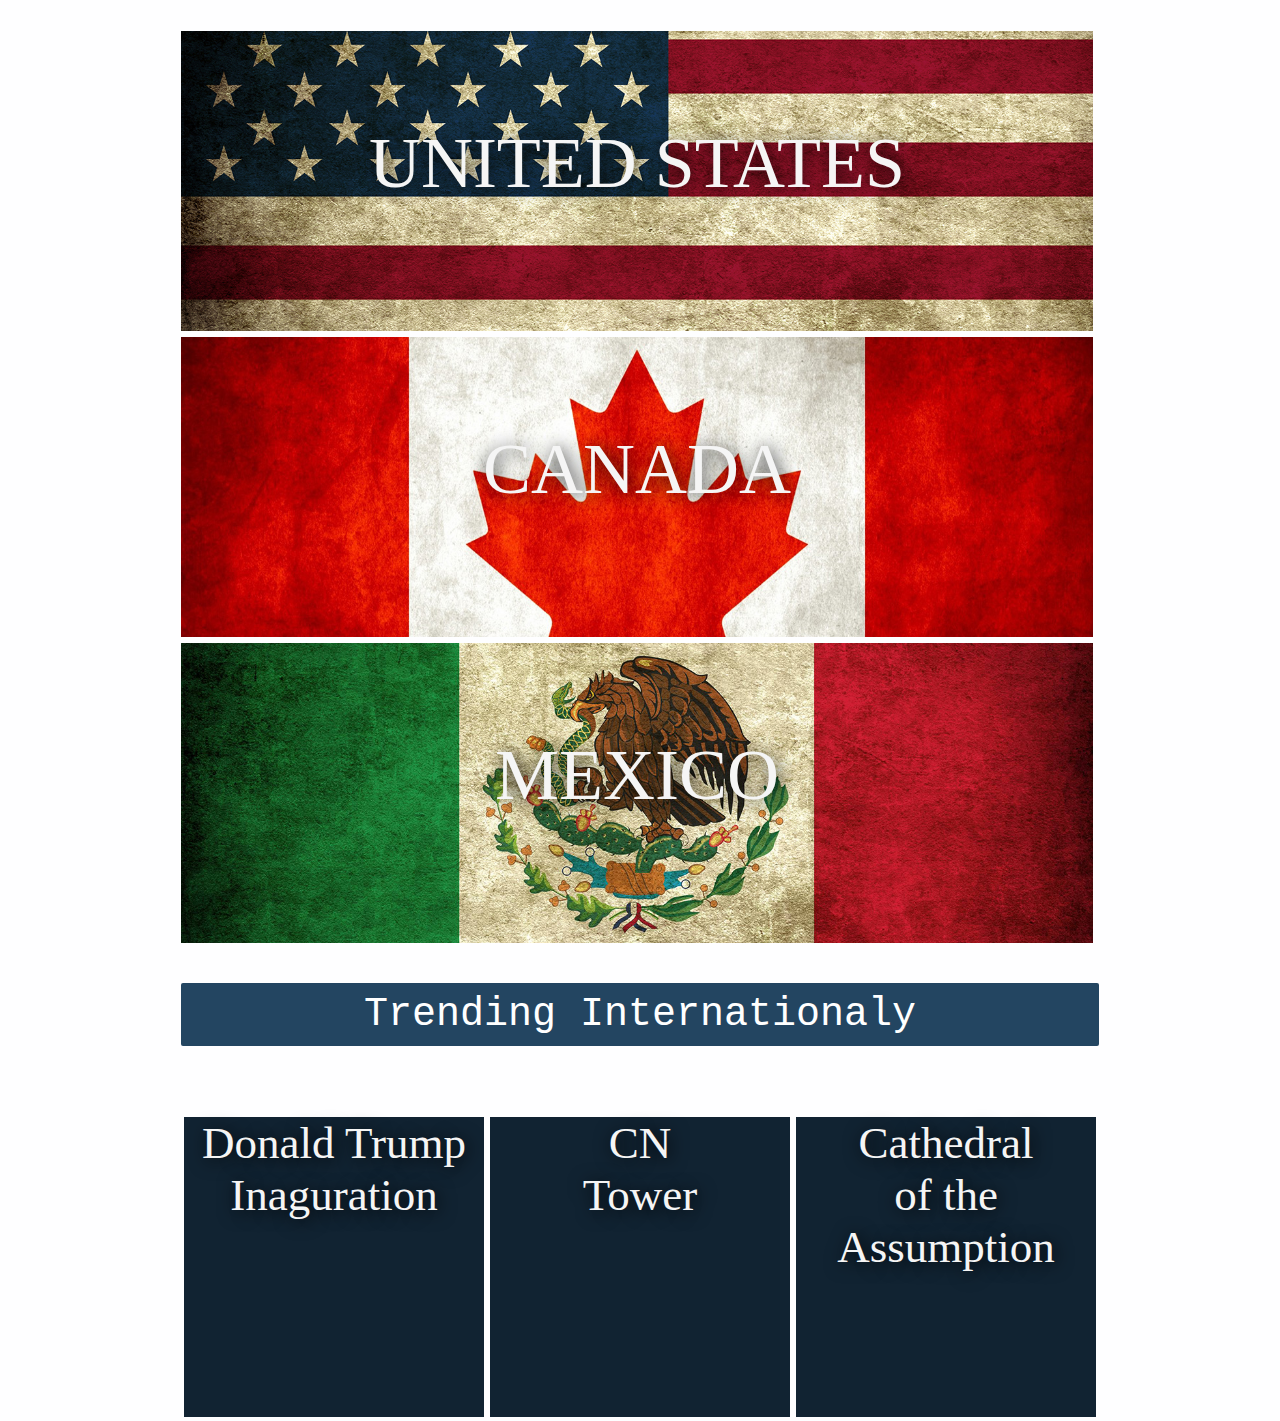
<file: Clamber/CNT/index.html>
<!DOCTYPE html>

<html>

<title>United States</title>

<head>
  <link rel ="stylesheet" href="style.css" type ="text/css">

 </head>

<body>

 <div class="wrapper">

<a href="/Clamber/US">
<div class="cntryboxes" id="a">
<div class="boxtxt">UNITED STATES</div>
</div>
</a>
  <div class="cntryboxes" id="b">
<div class="boxtxt">CANADA</div>
</div>

<div class="cntryboxes" id="c">
<div class="boxtxt">MEXICO</div>
</div>

 <p>Trending Internationaly</p>

    </div>
    <!-- eventually updated by what is most popular-->

  <div class="trend">

<div id ="row1">
<div class="squs" id="a1"><span>Donald Trump<br/>Inaguration</span></div>
</div>

<div id ="row2">
<div class="squs" id="a2"><span>CN<br/>Tower</span></div>
</div>

<div id ="row3">
<div class="squs" id="a3"><span>Cathedral<br/>of the<br/>Assumption</span></div>
</div>

</div>



</body>

</html>
</file>
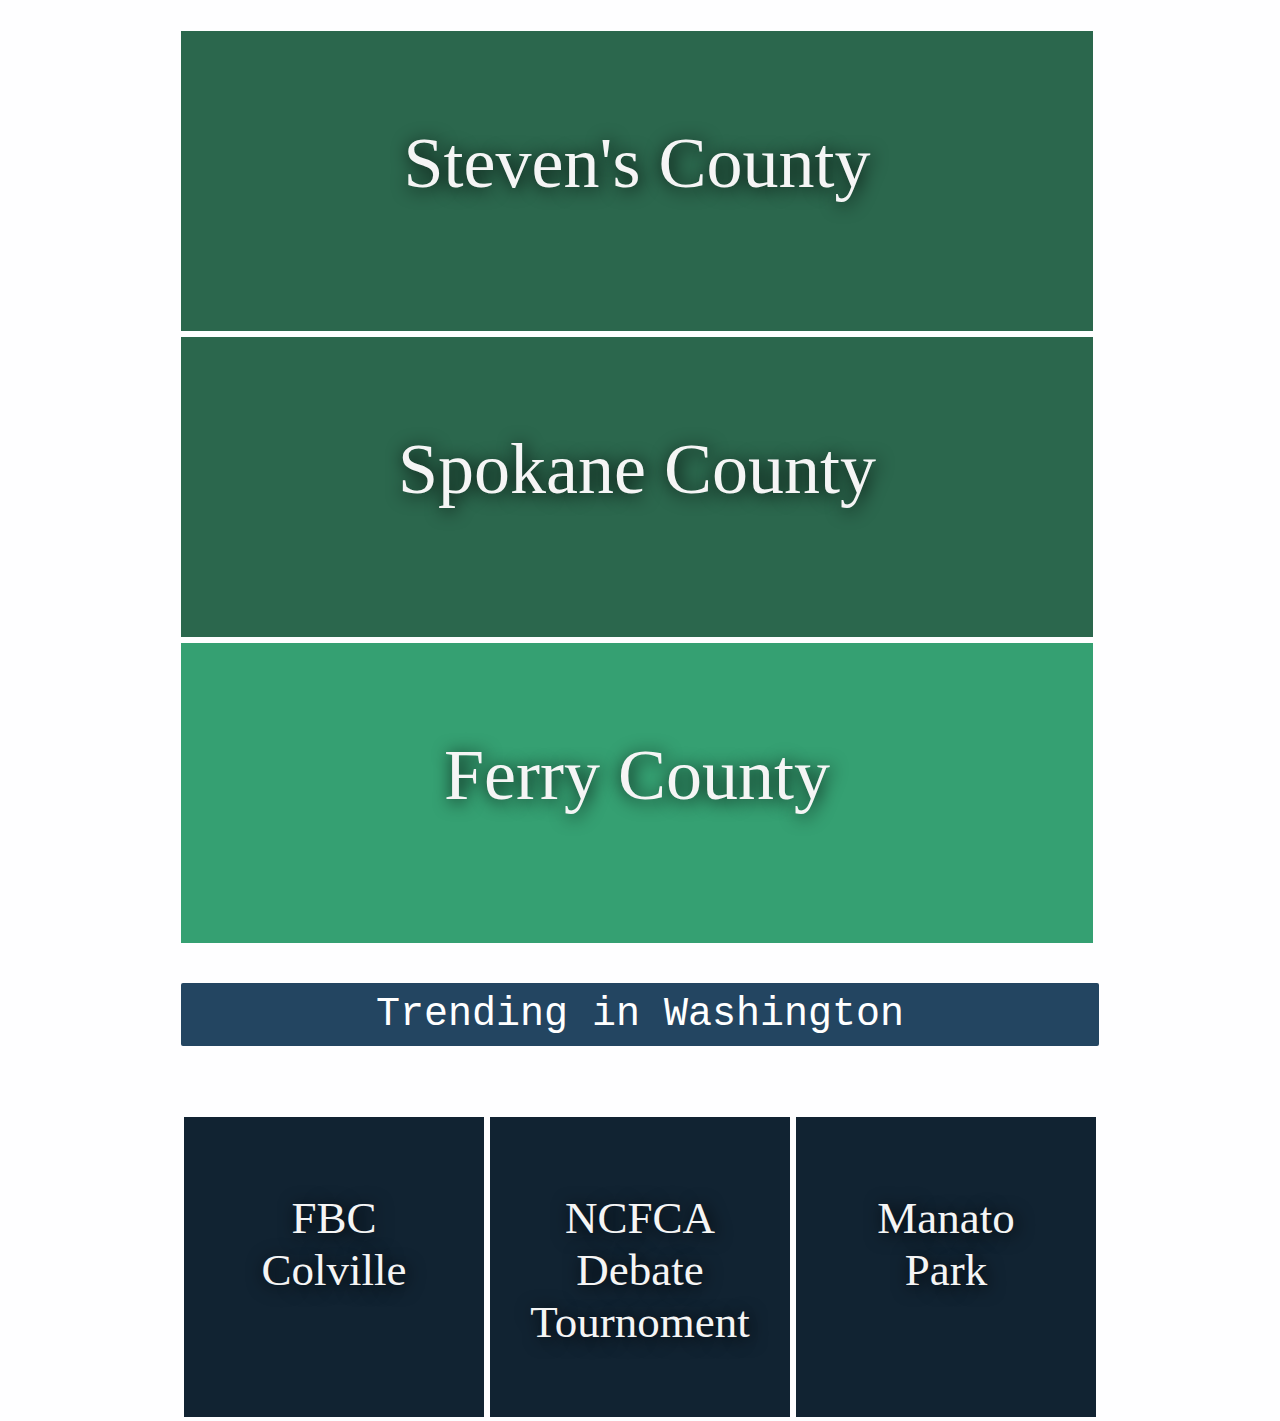
<file: Clamber/NorthEast/index.html>
<!DOCTYPE html>
<html>
<title>North East</title>
<head>
  <link rel ="stylesheet" href="style.css" type ="text/css">
  </head>
<body>
  <div class="wrapper">
<a href="/Clamber/StevensCounty"><div class="cntryboxes" id="a"><div class="boxtxt">Steven's County</div>
</div>
</a>
  <div class="cntryboxes" id="b"><div class="boxtxt">Spokane County</div></div>
    <div class="cntryboxes" id="c"><div class="boxtxt">Ferry County</div></div>
   <p>Trending in Washington</p>
    </div>
    <!-- eventually updated by what is most popular-->
  <div class="trend">
  <div id ="row1"><div class="squs" id="a1"><div>FBC<br/>Colville</div></div></div>
    <div id ="row2"><div class="squs" id="a2"><div>NCFCA<br/>Debate Tournoment</div></div></div>
    <div id ="row3"><div class="squs" id="a3"><div>Manato<br/>Park</div></div></div>
    </div>


</body>
</html>
</file>
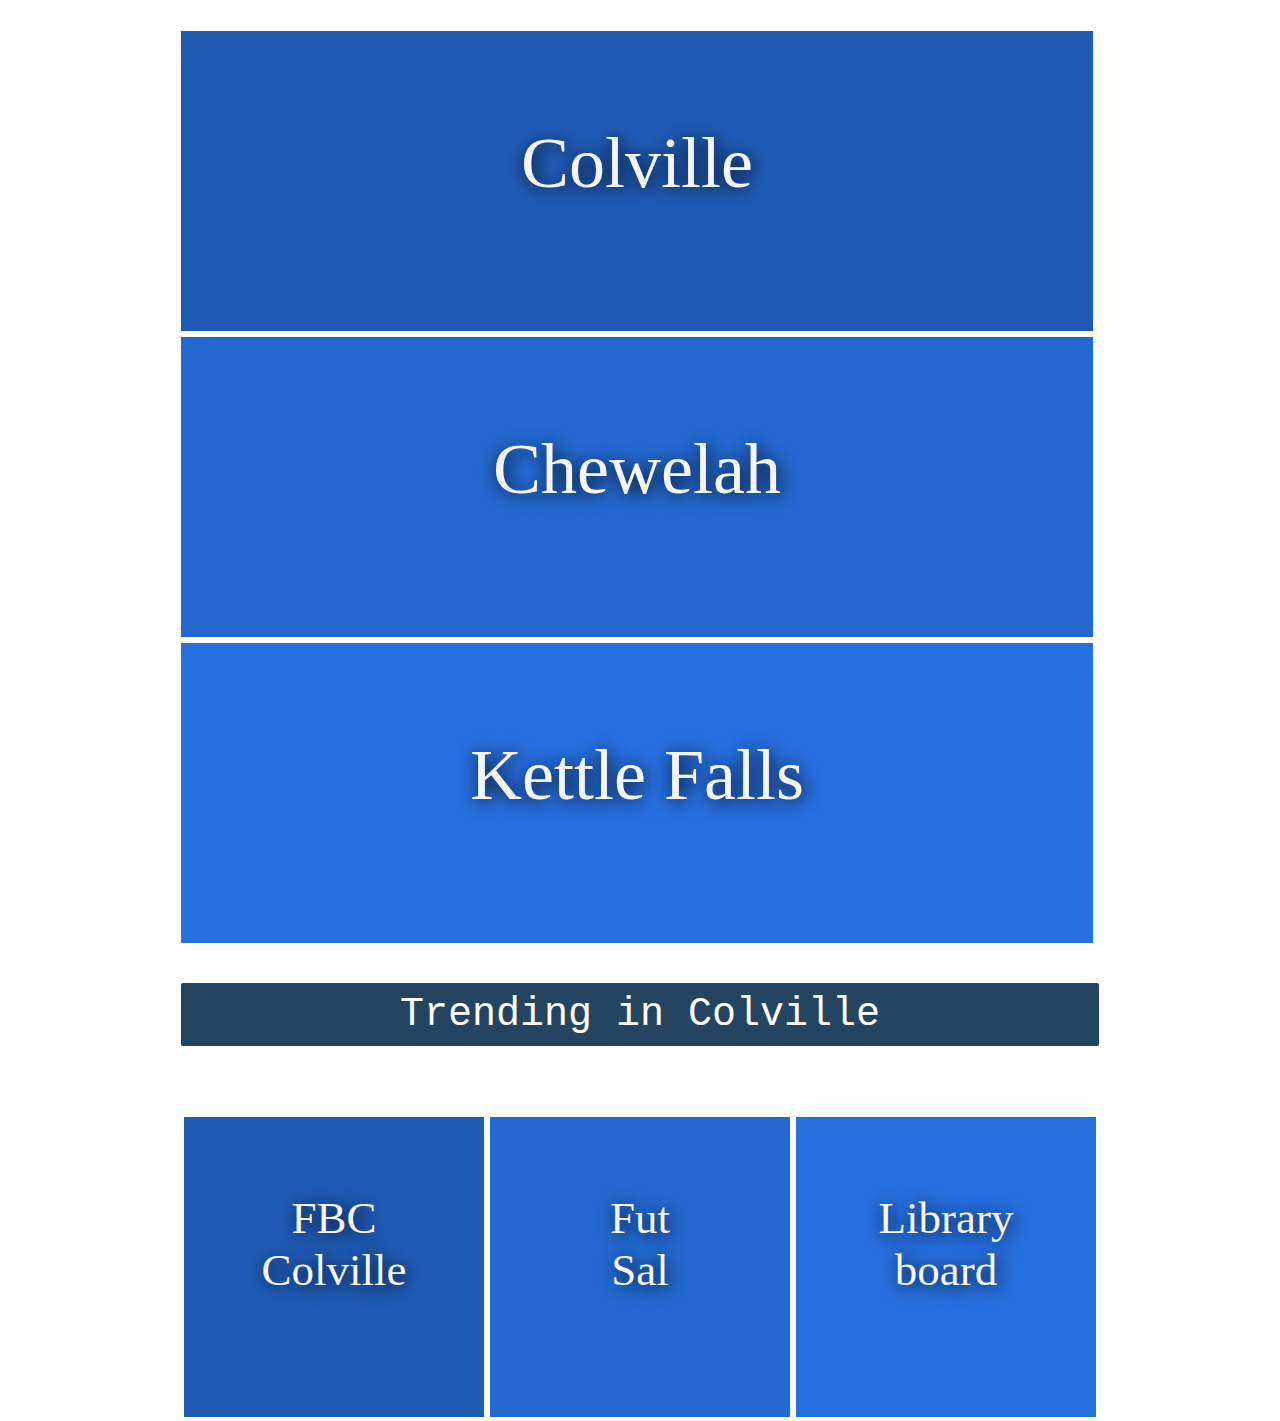
<file: Clamber/StevensCounty/index.html>
<!DOCTYPE html>
<html>
<title>Steven's County</title>
<head>
  <link rel ="stylesheet" href="style.css" type ="text/css">
  </head>
<body>
  <div class="wrapper">
<a href="/Clamber/Colville"><div class="cntryboxes" id="a"><div class="boxtxt">Colville</div>
</div>
</a>
  <div class="cntryboxes" id="b"><div class="boxtxt">Chewelah</div></div>
    <div class="cntryboxes" id="c"><div class="boxtxt">Kettle Falls</div></div>
   <p>Trending in Colville</p>
    </div>
    <!-- eventually updated by what is most popular-->
  <div class="trend">
  <div id ="row1"><div class="squs" id="a1"><div>FBC<br/>Colville</div></div></div>
    <div id ="row2"><div class="squs" id="a2"><div>Fut<br/>Sal</div></div></div>
    <div id ="row3"><div class="squs" id="a3"><div>Library<br/>board</div></div></div>
    </div>


</body>
</html>
</file>
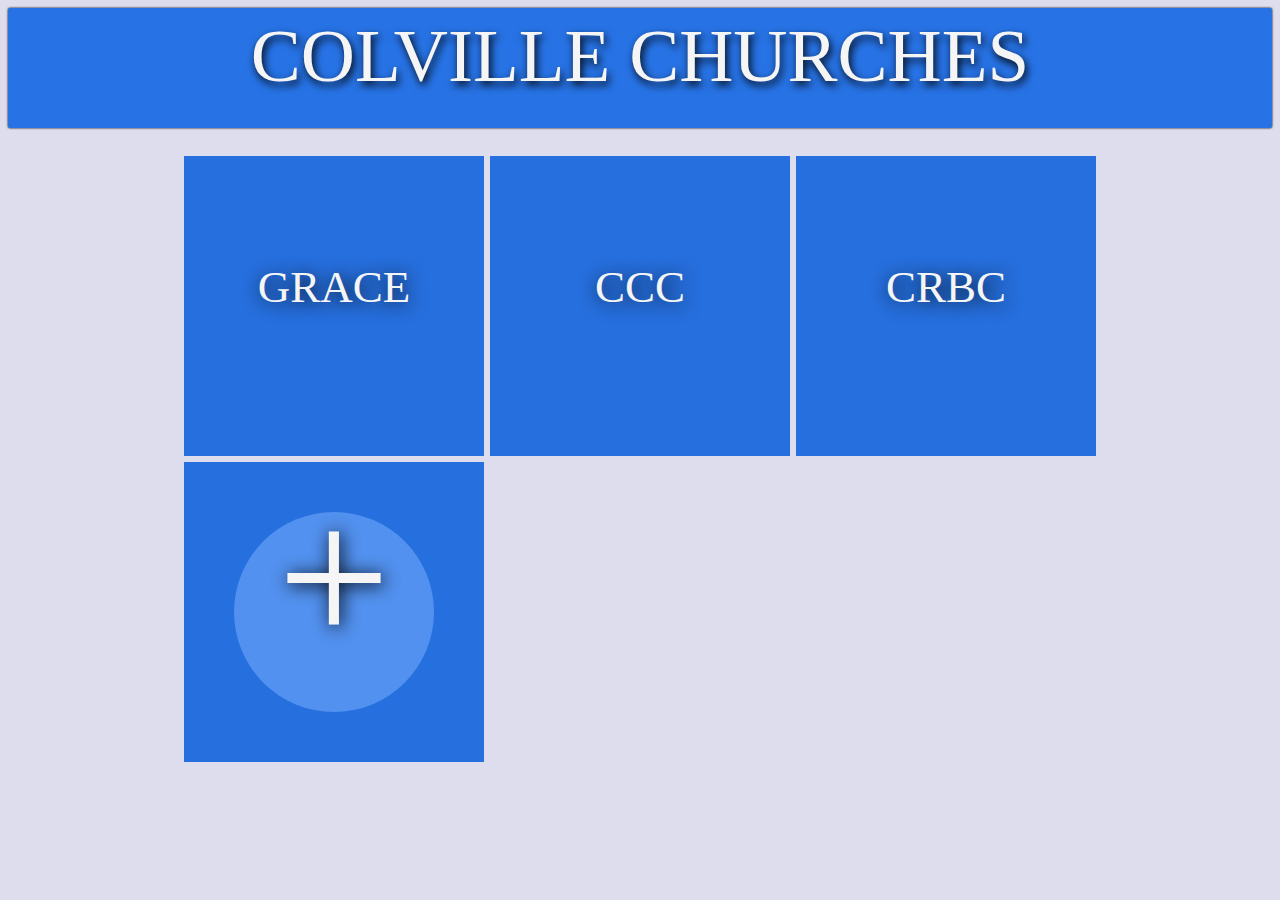
<file: Clamber/Colville/churches/index.html>
<!DOCTYPE html>
<html>
<head>
<link rel="stylesheet" type="text/css" href="style.css">
</head>
  <title>Clamber Colville</title>
<body>
  <div class="menubar"><div id="colville">COLVILLE CHURCHES</div></div>
<div class="wrapper">
<div class = "row1">
<div id="a1"><div class="boxtxt">GRACE</div></div>
</div>
<div class = "row2">
<div id="a2"><div class="boxtxt" >CCC</div></div>
</div>
<div class = "row3">
<div id="a3"><div class="boxtxt">CRBC</div></div>
</div>
</div>
<script src="jquery.min.js"></script>
<script src="app.js"></script>
</body>
</html>
</file>
<file: Clamber/CNT/style.css>
body{

background-color:#FEFEFF;

}

.wrapper{

width:918px;

height:100%;

margin:25px auto;

background-color:#FEFEFF;

  padding:3px;
}

.cntryboxes {

filter: drop-shadow(0px 0px 3px black 2px);

height: 300px;

width: 912px;

background-size: 912px 300px;

}

.cntryboxes:hover {

background-size: 918px 306px;

}

.wrapper a {

text-decoration:none;

}

.boxtxt {
margin: 3px 3px 3px 3px;

padding-top: 10%;

color: whitesmoke;
font-family: "Arial Black", Myriad, cuckoo, boulder, fantasy;
font-size: 72px;
    text-shadow: 2px 2px 18px black;
text-align: center;
}
#a{


background-image: url("us_flag1.jpg");

}

#b {

margin: 6px 0px 6px 0px;

background-image: url("canada_flag.jpg");

}

#c{
background-image: url("mexico_flag.jpg");

}

.wrapper p{
text-align: center;
font-size: 40px;
font-family: monospace;
background-color: #234561;
border-radius: 2px;
color: white;
padding: 9px;

}

.squs{
background-color: #112332;
margin: 3px;
height: 300px;
width: 300px;
text-align: center;
font-size: 30px;

}


.squs span{

 padding-top: 35%;
color: whitesmoke;
font-family: Arial Black, Myriad, cuckoo, boulder, fantasy;
font-size: 45px;
text-shadow: 2px 2px 18px black;



}

.trend{

width:918px;

margin:25px auto;

position: relative;

}
#row1, #row2, #row3{

float:left;


}
</file>
<file: Clamber/NorthEast/style.css>
body{
background-color:#FEFEFF;

}
.wrapper{
width:918px;
height:100%;
margin:25px auto;
background-color:#FEFEFF;
  padding:3px;
}
.cntryboxes {
  filter: drop-shadow(0px 0px 3px black 2px);
    height: 300px;
    width: 912px;
  background-size: 912px 300px;
}
.cntryboxes:hover {
background-size: 918px 306px;
}
.wrapper a {
text-decoration:none;
}
.boxtxt {
     margin: 3px 3px 3px 3px;
    padding-top: 10%;
    color: whitesmoke;
    font-family: Arial Black, Myriad, cuckoo, boulder, fantasy;
    font-size: 72px;
    text-shadow: 2px 2px 18px black;
    text-align: center;}

#a{

/*background-image: url("https://github.com/Daniel-Newman/Clamber/blob/master/apples.jpg?raw=true");*/
background-color:#2b674d;
}
#b {
    margin: 6px 0px 6px 0px;
  background-color:#2B674D;

/*background-image: url("https://github.com/Daniel-Newman/Clamber/blob/master/Hazelnuts.jpg?raw=true");*/

}
#c{
  background-color:#35a072;
/*background-image: url("https://github.com/Daniel-Newman/Clamber/blob/master/potato.jpg?raw=true");*/

}
.wrapper p{
    text-align: center;
    font-size: 40px;
    font-family: monospace;
    background-color: #234561;
    border-radius: 2px;
    color: white;
    padding: 9px;
}
.squs{

    background-color: #112332;
    margin: 3px;
    height: 300px;
    width: 300px;
    text-align: center;

    font-size: 30px;
}

.squs div{
 padding-top: 25%;
    color: whitesmoke;
    font-family: Arial Black, Myriad, cuckoo, boulder, fantasy;
    font-size: 45px;
    text-shadow: 2px 2px 18px black;


}
.trend{
width:918px;
margin:25px auto;
position: relative;
}
#row1, #row2, #row3{
float:left;
background-size

}
#a1{
background-image: url("https://github.com/Daniel-Newman/Clamber/blob/master/trump_inauguration.jpg?raw=true");
}
#a2{
background-image: url("https://github.com/Daniel-Newman/Clamber/blob/master/wdw.jpg?raw=true");
}
#a3{
background-image: url("https://github.com/Daniel-Newman/Clamber/blob/master/super-bowl-logo.jpg?raw=true");
}
</file>
<file: Clamber/StevensCounty/style.css>
body{
background-color:#FEFEFF;

}
.wrapper{
width:918px;
height:100%;
margin:25px auto;
background-color:#FEFEFF;
  padding:3px;
}
.cntryboxes {
  filter: drop-shadow(0px 0px 3px black 2px);
    height: 300px;
    width: 912px;
  background-size: 912px 300px;
}
.cntryboxes:hover {
background-size: 918px 306px;
}
.wrapper a {
text-decoration:none;
}
.boxtxt {
     margin: 3px 3px 3px 3px;
    padding-top: 10%;
    color: whitesmoke;
    font-family: Arial Black, Myriad, cuckoo, boulder, fantasy;
    font-size: 72px;
    text-shadow: 2px 2px 18px black;
    text-align: center;}

#a{

/*background-image: url("https://github.com/Daniel-Newman/Clamber/blob/master/apples.jpg?raw=true");*/
background-color:#1F5BB5;
}
#b {
    margin: 6px 0px 6px 0px;
  background-color:#2369D1;

/*background-image: url("https://github.com/Daniel-Newman/Clamber/blob/master/Hazelnuts.jpg?raw=true");*/

}
#c{
  background-color:#266FDE;
/*background-image: url("https://github.com/Daniel-Newman/Clamber/blob/master/potato.jpg?raw=true");*/

}
.wrapper p{
    text-align: center;
    font-size: 40px;
    font-family: monospace;
    background-color: #234561;
    border-radius: 2px;
    color: white;
    padding: 9px;
}
.squs{

    background-color: #112332;
    margin: 3px;
    height: 300px;
    width: 300px;
    text-align: center;

    font-size: 30px;
}

.squs div{
 padding-top: 25%;
    color: whitesmoke;
    font-family: Arial Black, Myriad, cuckoo, boulder, fantasy;
    font-size: 45px;
    text-shadow: 2px 2px 18px black;


}
.trend{
width:918px;
margin:25px auto;
position: relative;
}
#row1, #row2, #row3{
float:left;
background-size

}
#a1{
background-color:#1F5BB5;
}
#a2{
background-color:#2369D1;
}
#a3{
    background-color:#266FDE;
}
</file>
<file: Clamber/Colville/churches/style.css>
body{
background-color:#DDE;
}
.wrapper{
width:918px;
margin:25px auto;
background-color:#EFF;
text-align: center;
position: relative;
}
.menubar {
  filter: drop-shadow(0px 0px 1px black);
  border-radius: 2px;
  width: 100%;
  height: 120px;
  background-color: #2773e6;
}
.menubar #colville {
  padding: 5px;
text-align: center;
font-size: 75px;
color: whitesmoke;
font-family: Arial Black, Myriad, cuckoo, boulder, fantasy;
text-shadow: 2px 4px 8px black;

}
.boxtxt{
    padding-top: 35%;
    color: whitesmoke;
    font-family: Arial Black, Myriad, cuckoo, boulder, fantasy;
    font-size: 45px;
    text-shadow: 2px 2px 18px black;

}

#a1{


 background-color:#1f5bb5;}
#b1{


 background-color:#246ad4;}
#c1{


}
#a2{


 background-color:#2369d1;


}
#b2{


 background-color:#2773e6;}
#c2{



 background-color:#347be6;}
#a3{


background-color:#266fde;}
#b3{


background-color:#266fde;}
#c3{

height: 300px;
 width: 300px;
 background-color:#5291ef;
}
#d1{
  height: 300px;
   width: 300px;
   background-color:#5291ef;
  }
#new{
  font-size: 200px;
  color: whitesmoke;
  font-family: Arial Black, Myriad, cuckoo, boulder, fantasy;
  text-shadow: 2px 2px 18px black;
  width: 200px;
  height: 200px;
  background-color: #5291ef;
  border-radius: 100%;
  margin-left: 50px;
  position: absolute;
  margin-top: 50px;
}
#new div{
margin-top: -50px;


}
#newform {
height: 300px;
 width: 300px;
 background-color:#5291ef;
 }
.wrapper #a1,#a2 ,#a3,#b1,#b2,#b3,#c1,#c2,#c3 {
 background-size: 300px 300px;
margin: 0 0 6px 0;
height: 300px;
 width: 300px;
 background-color:#266fde;
}

.wrapper #a1:hover, #a2:hover, #a3:hover, #b1:hover, #b2:hover, #b3:hover, #c1:hover, #c2:hover, #c3:hover {
 background-size: 306px 306px;
}
.row1{
float:left;
margin: 3px;

}
.row2{
float:left;
margin: 3px;
}
.row3{
float:left;
margin: 3px;
}
</file>
